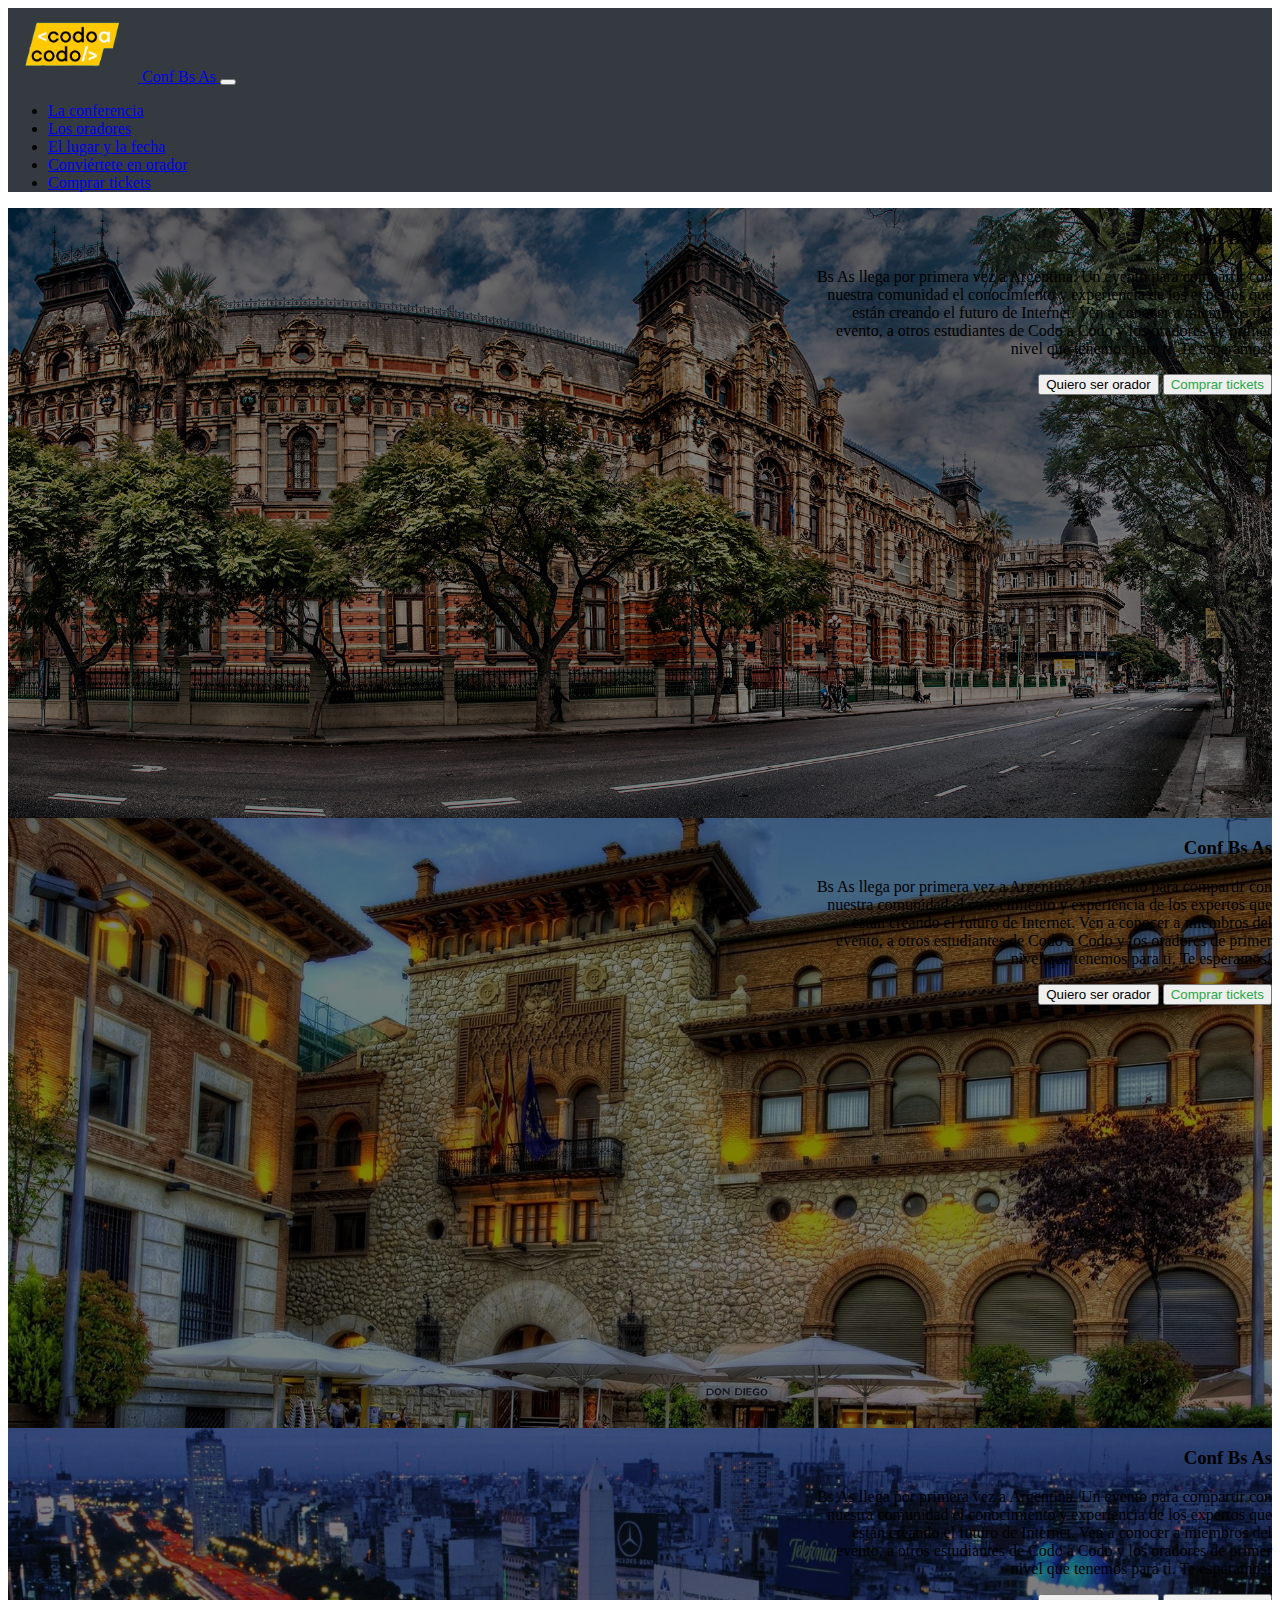
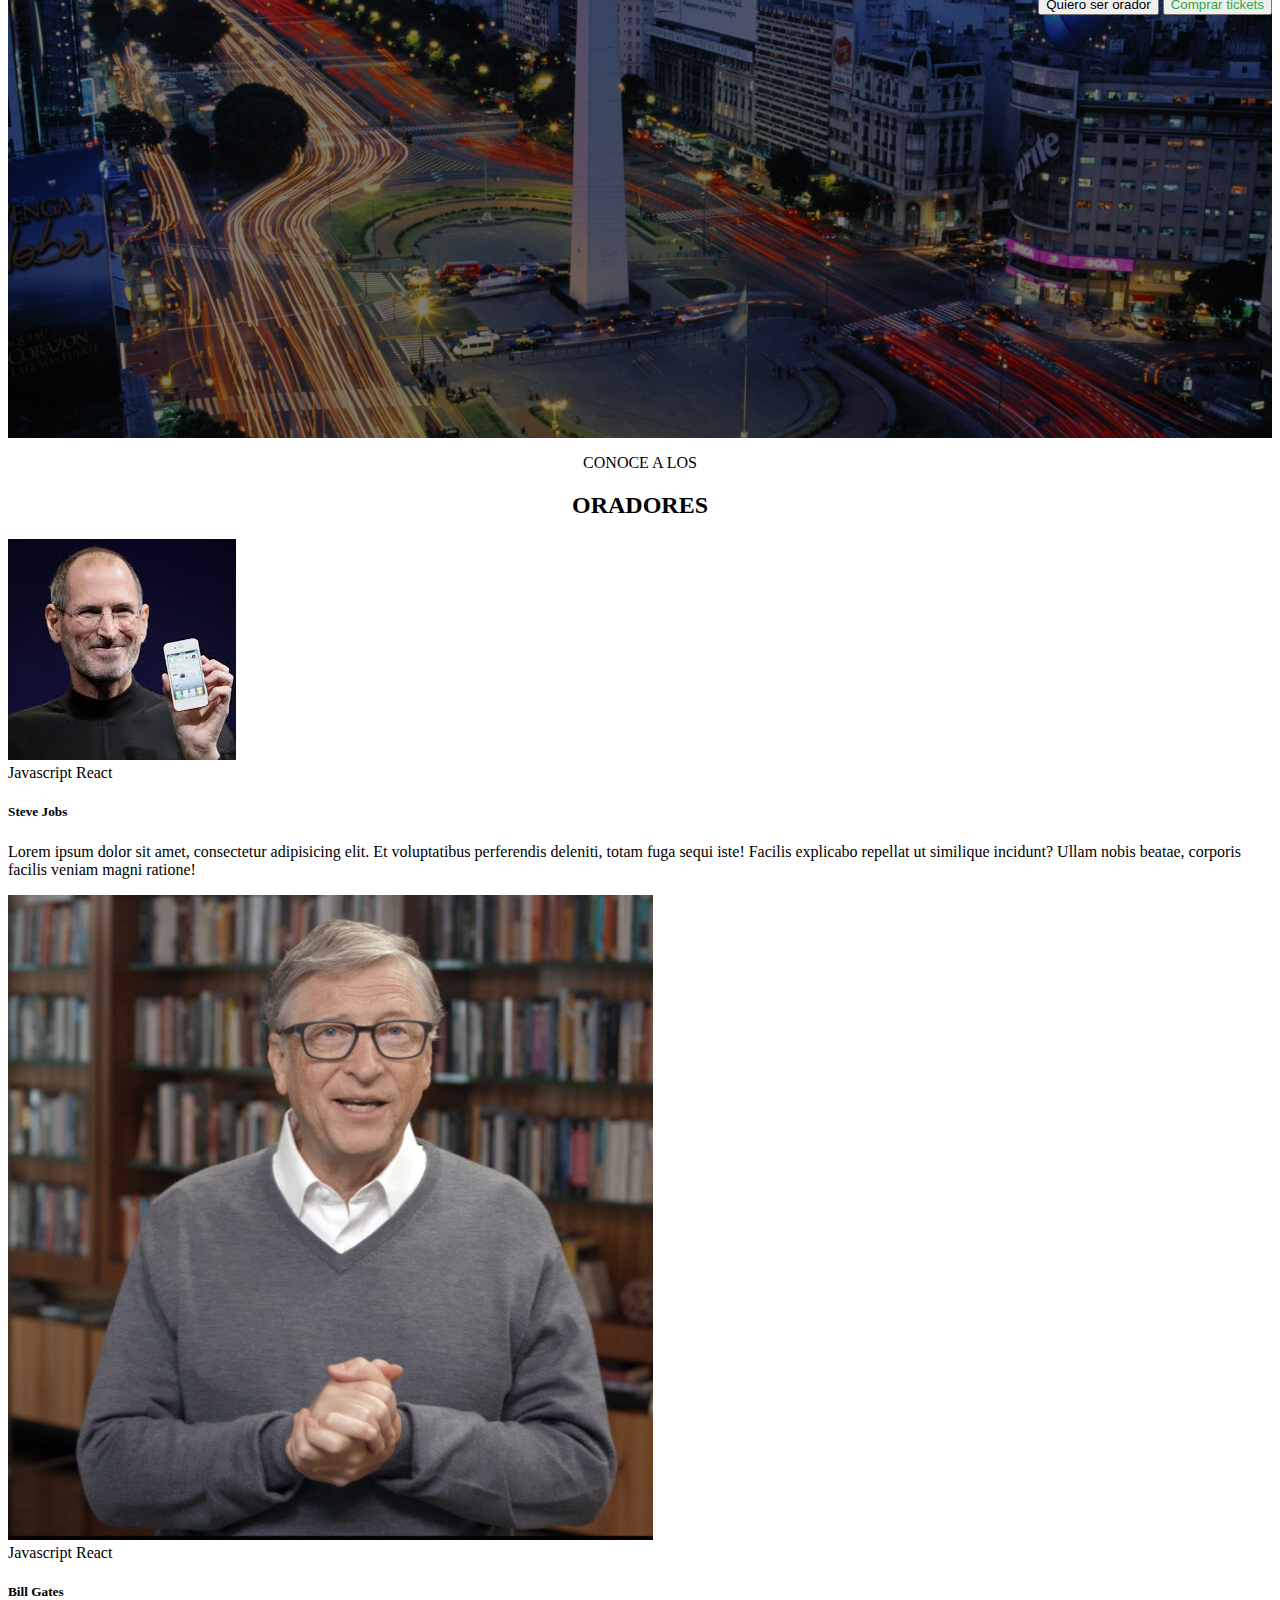
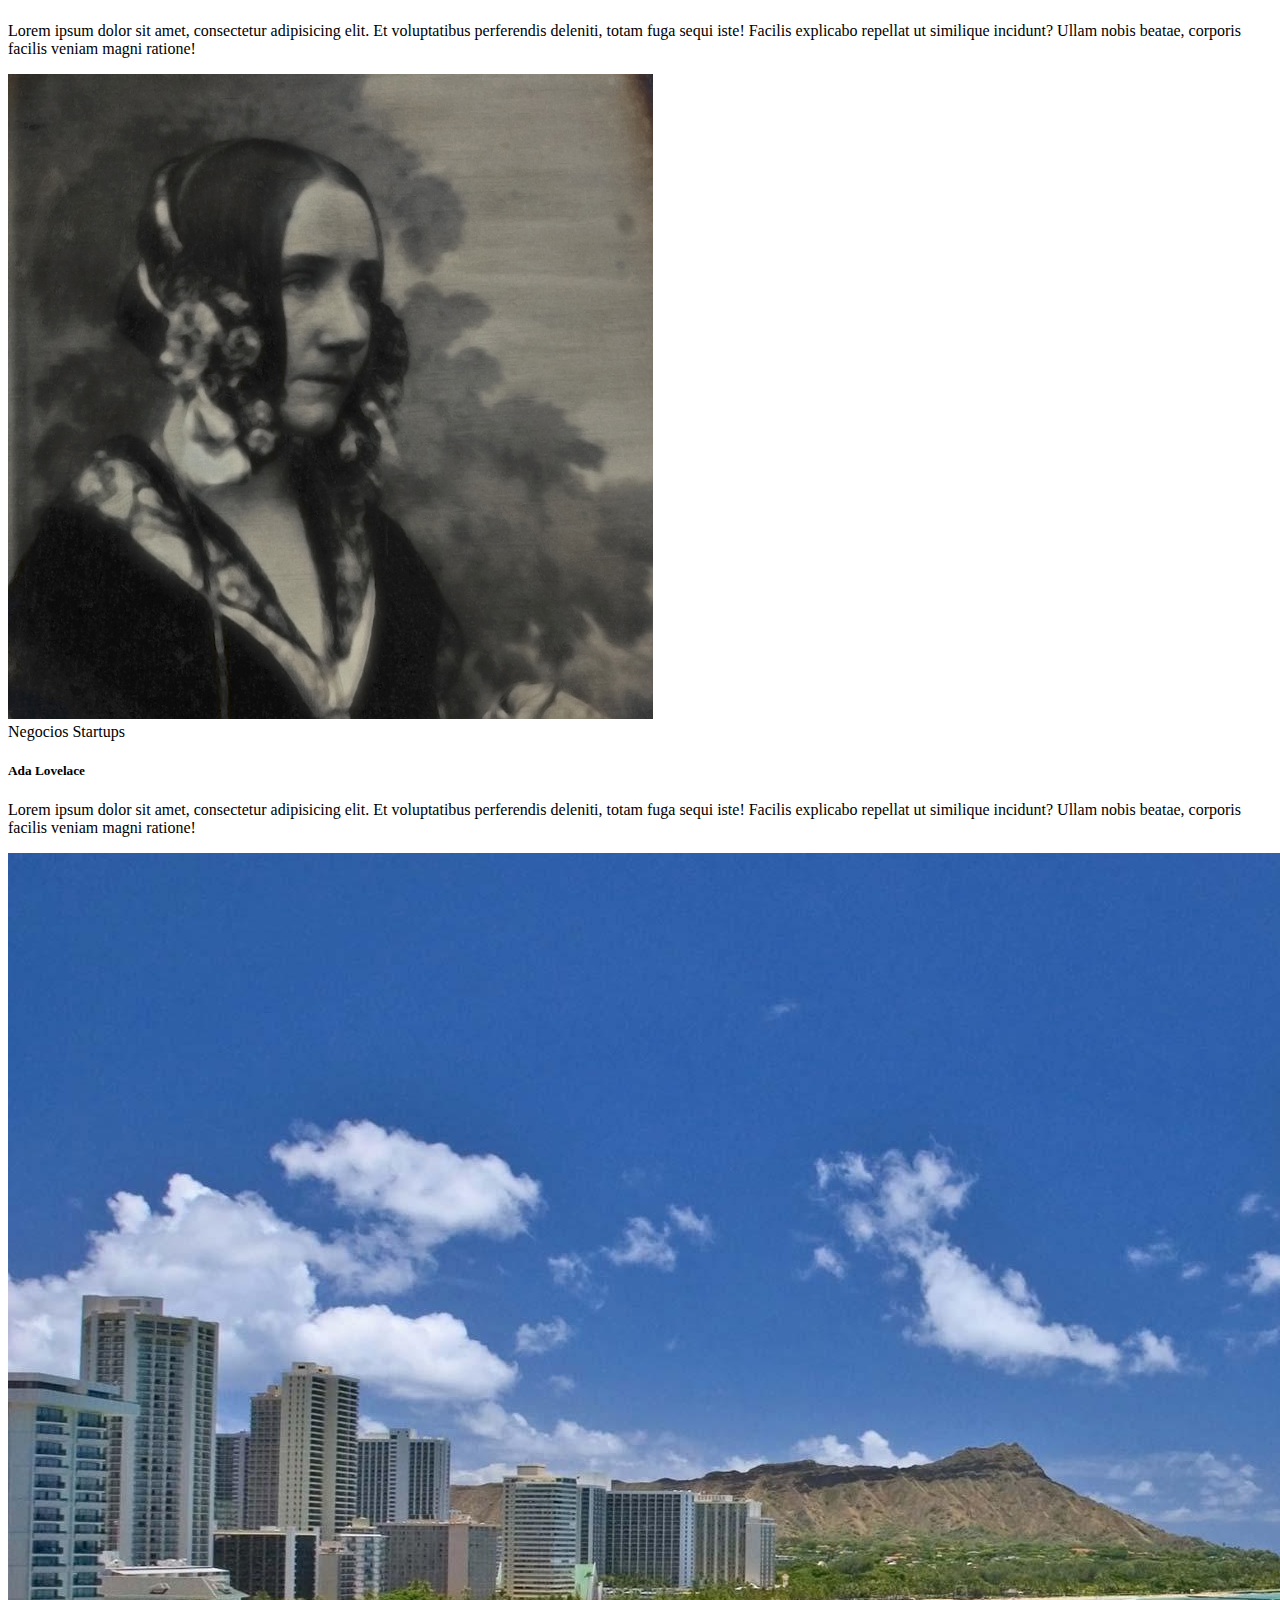
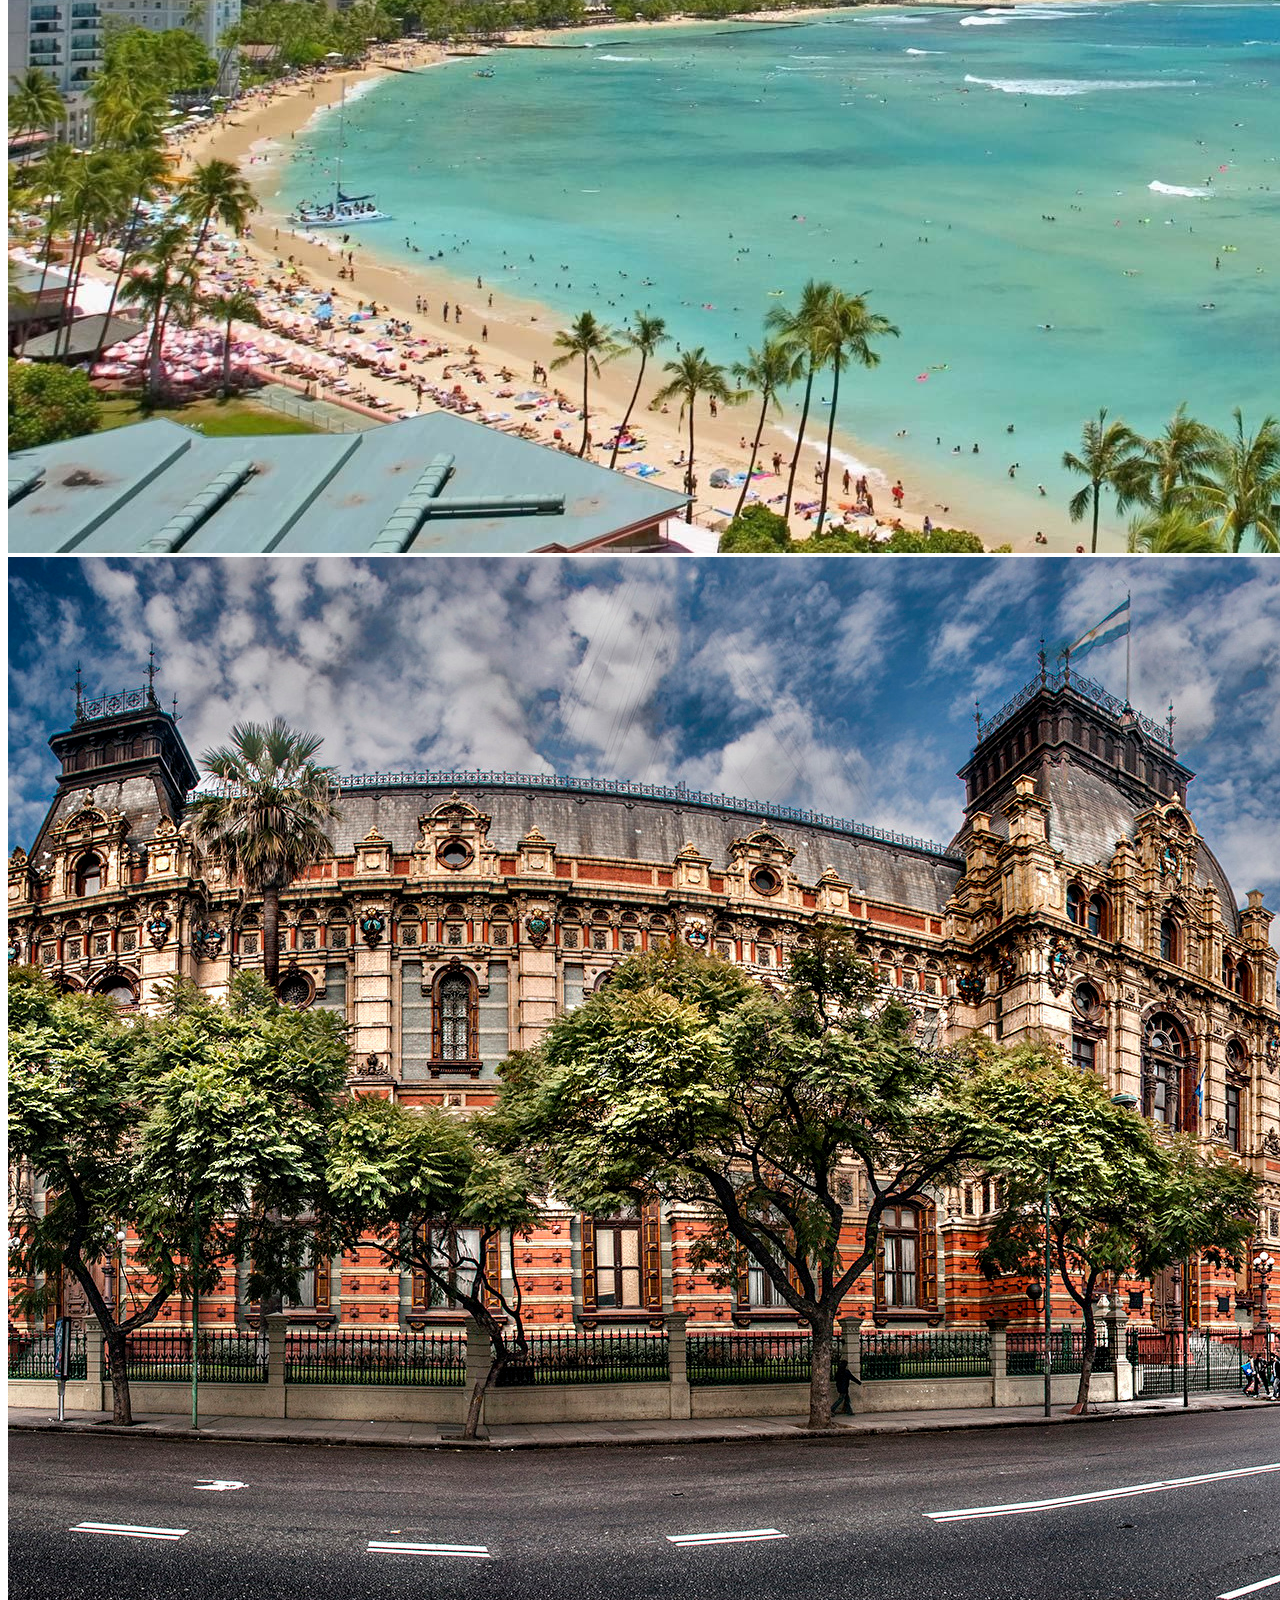
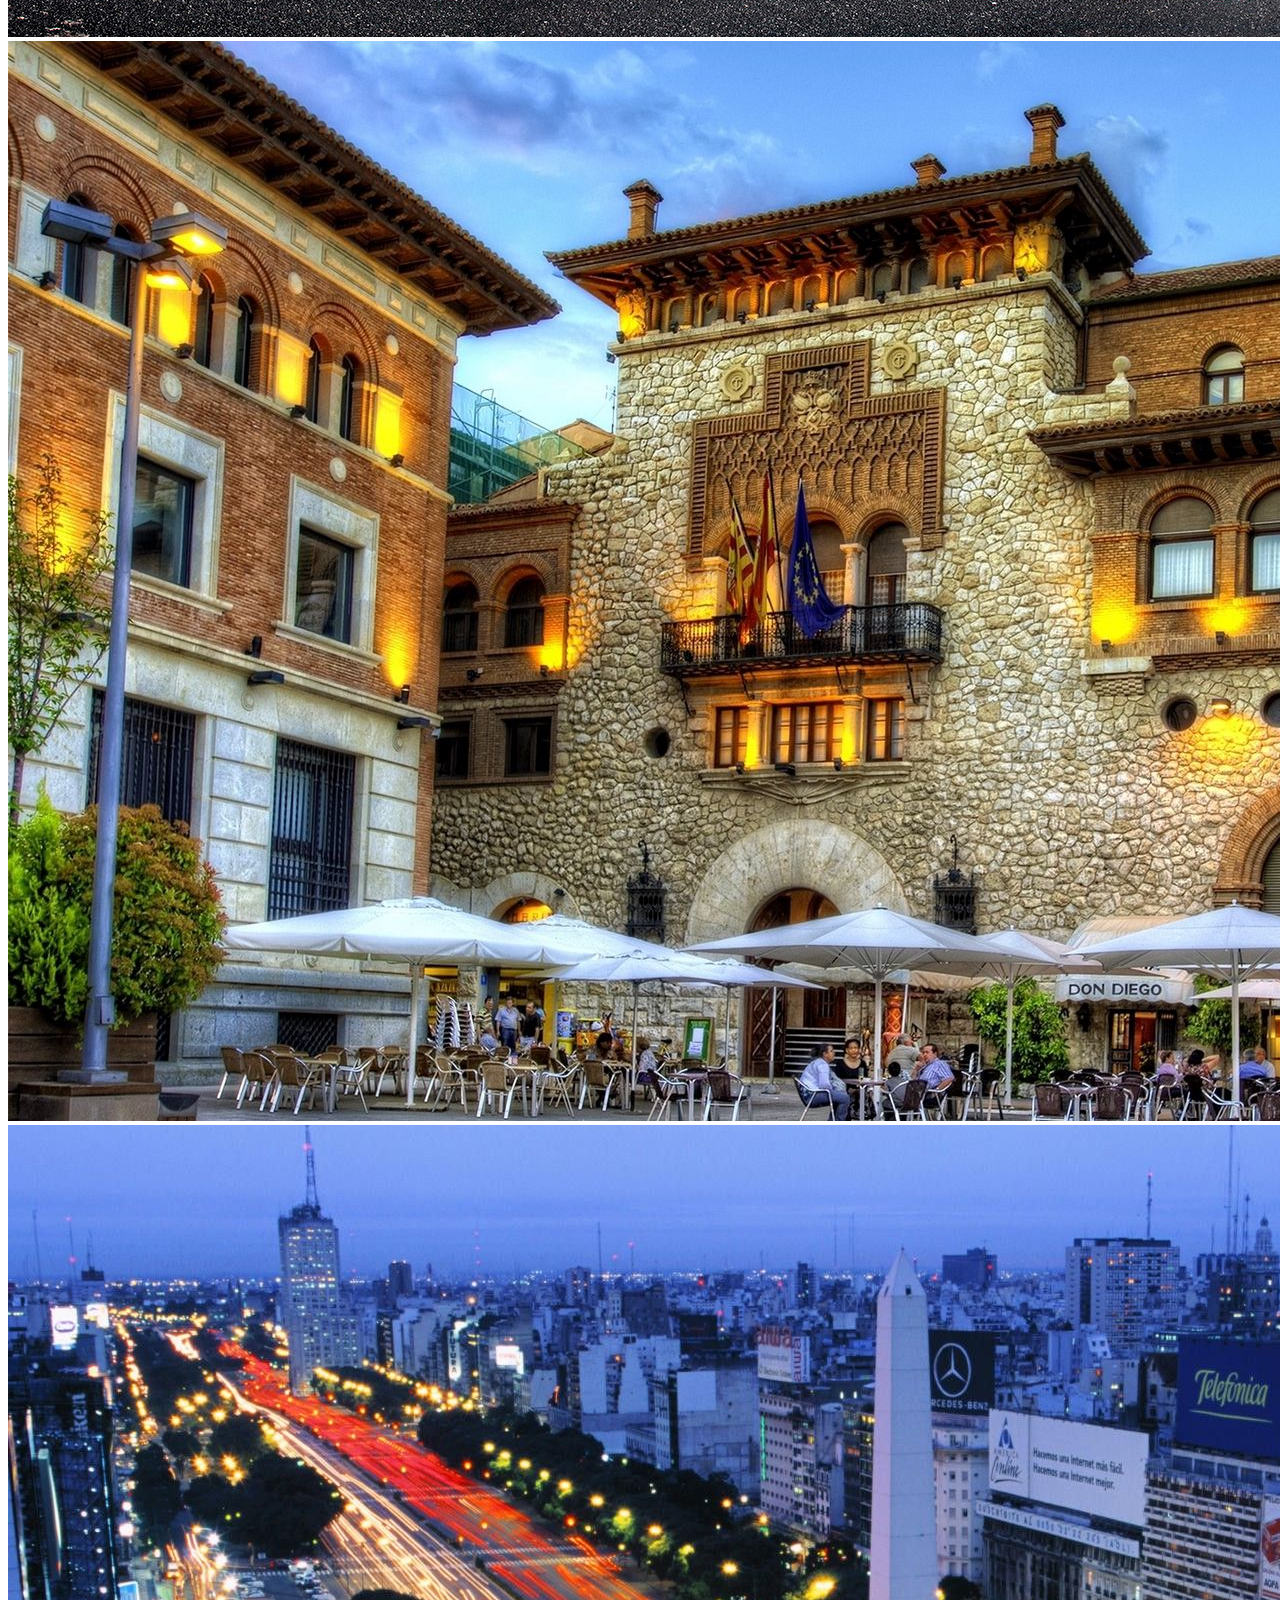
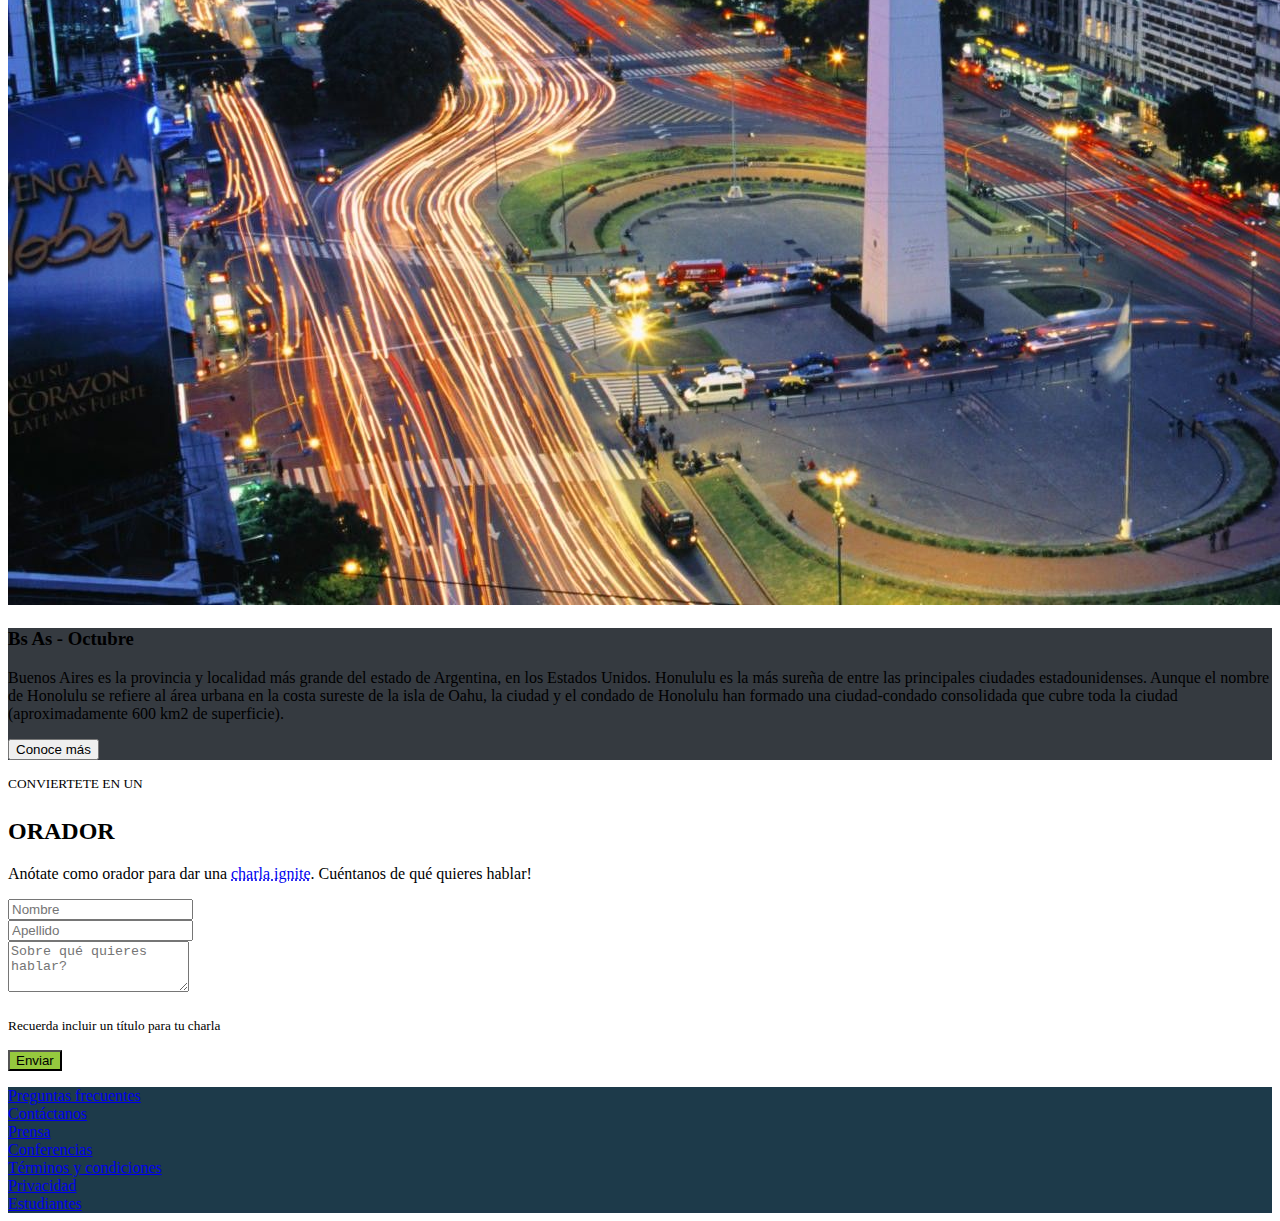
<file: index.html>
<!DOCTYPE html>
<html lang="en">

<head>
    <!-- Required meta tags -->
    <meta charset="UTF-8">
    <meta http-equiv="X-UA-Compatible" content="IE=edge">
    <meta name="viewport" content="width=device-width, initial-scale=1.0">

    <!-- CSS -->
    <link rel="stylesheet" href="stylesheets.css">
    <!-- Bootstrap CSS
    <link rel="stylesheet" href="css/bootstrap.css">-->

    <!-- Bootstrap CSS -->
    <link href="https://cdn.jsdelivr.net/npm/bootstrap@5.1.3/dist/css/bootstrap.min.css" rel="stylesheet"
        integrity="sha384-1BmE4kWBq78iYhFldvKuhfTAU6auU8tT94WrHftjDbrCEXSU1oBoqyl2QvZ6jIW3" crossorigin="anonymous">

    <title>TP Integrador #1</title>
</head>

<body>
    <!-- HEADER -->
    <header>
        <!-- Navbar container -->
        <nav class="navbar fixed-top navbar-expand-lg navbar-dark bg-graynav">
            <div class="container" style="max-width: 90%;">
                <a class="navbar-brand ps-3 p-2 fs-3" href="index.html">
                    <img src="Imagenes/codoacodo.png" alt="" width="130px" height="auto"
                        class="d-inline-block align-text-center">
                    Conf Bs As
                </a>
                <button class="navbar-toggler" type="button" data-bs-toggle="collapse"
                    data-bs-target="#navbarTogglerDemo02" aria-controls="navbarTogglerDemo02" aria-expanded="false"
                    aria-label="Toggle navigation">
                    <span class="navbar-toggler-icon pr-2"></span>
                </button>

                <div class="collapse navbar-collapse" id="navbarTogglerDemo02">
                    <ul class="navbar-nav ms-auto mb-2 mb-lg-0 end-0 pe-3 p-2">
                        <li class="nav-item">
                            <a class="nav-link active" aria-current="page" href="#">La conferencia</a>
                        </li>
                        <li class="nav-item">
                            <a class="nav-link" href="#">Los oradores</a>
                        </li>
                        <li class="nav-item">
                            <a class="nav-link" href="#">El lugar y la fecha</a>
                        </li>
                        <li class="nav-item">
                            <a class="nav-link" href="#">Conviértete en orador</a>
                        </li>
                        <li class="nav-item">
                            <a class="nav-link text-success" href="tickets.html">Comprar tickets</a>
                        </li>
                    </ul>
                </div>
            </div>
        </nav>
    </header>

    <!-- MAIN -->
    <main>
        <!-- Carrousel -->
        <div id="carouselExampleSlidesOnly" class="carousel slide" data-bs-ride="carousel">
            <div class="carousel-inner">
                <div class="carousel-item active img-1 tot-img">
                    <div class="grad-img">
                        <div class="carousel-caption d-none d-md-block">
                            <h3>Conf Bs As</h3>
                            <p>Bs As llega por primera vez a Argentina. Un evento para compartir con<br>
                                nuestra comunidad el conocimiento y experiencia de los expertos que<br>
                                están creando el futuro de Internet. Ven a conocer a miembros del<br>
                                evento, a otros estudiantes de Codo a Codo y los oradores de primer<br>
                                nivel que tenemos para ti. Te esperamos!</p>
                            <div class="d-grid gap-2 d-md-block">
                                <button type="button" class="btn btn-outline-light">Quiero ser orador</button>
                                <button type="button" class="btn btn-success c-green">Comprar tickets</button>
                            </div>
                        </div>
                    </div>
                </div>

                <div class="carousel-item img-2 tot-img">
                    <div class="grad-img">
                        <div class="carousel-caption d-none d-md-block">
                            <h3>Conf Bs As</h3>
                            <p>Bs As llega por primera vez a Argentina. Un evento para compartir con<br>
                                nuestra comunidad el conocimiento y experiencia de los expertos que<br>
                                están creando el futuro de Internet. Ven a conocer a miembros del<br>
                                evento, a otros estudiantes de Codo a Codo y los oradores de primer<br>
                                nivel que tenemos para ti. Te esperamos!</p>
                            <div class="d-grid gap-2 d-md-block">
                                <button type="button" class="btn btn-outline-light">Quiero ser orador</button>
                                <button type="button" class="btn btn-success c-green">Comprar tickets</button>
                            </div>
                        </div>
                    </div>
                </div>

                <div class="carousel-item img-3 tot-img">
                    <div class="grad-img">
                        <div class="carousel-caption d-none d-md-block">
                            <h3>Conf Bs As</h3>
                            <p>Bs As llega por primera vez a Argentina. Un evento para compartir con<br>
                                nuestra comunidad el conocimiento y experiencia de los expertos que<br>
                                están creando el futuro de Internet. Ven a conocer a miembros del<br>
                                evento, a otros estudiantes de Codo a Codo y los oradores de primer<br>
                                nivel que tenemos para ti. Te esperamos!</p>
                            <div class="d-grid gap-2 d-md-block">
                                <button type="button" class="btn btn-outline-light">Quiero ser orador</button>
                                <button type="button" class="btn btn-success c-green">Comprar tickets</button>
                            </div>
                        </div>
                    </div>
                </div>

            </div>
        </div>

        <!-- Cards -->
        <div class="container">
            <!-- Texto superior de cards -->
            <p class="text-secondary pb-0 mb-0 mt-3" style="text-align: center;">CONOCE A LOS</p>
            <h2 style="text-align: center;">ORADORES</h2>

            <!-- Cards -->
            <div class="row row-cols-1 row-cols-md-3 g-3">
                <div class="col">
                    <div class="card h-100">
                        <img src="Imagenes/steve.jpg" class="card-img-top" alt="...">
                        <div class="card-body">
                            <span class="badge bg-warning text-dark">Javascript</span>
                            <span class="badge bg-info text-light">React</span>
                            <h5 class="card-title">Steve Jobs</h5>
                            <p class="card-text">Lorem ipsum dolor sit amet, consectetur adipisicing elit. Et
                                voluptatibus
                                perferendis deleniti, totam fuga sequi iste! Facilis explicabo repellat ut similique
                                incidunt?
                                Ullam nobis beatae, corporis facilis veniam magni ratione!</p>
                        </div>
                    </div>
                </div>
                <div class="col">
                    <div class="card h-100">
                        <img src="Imagenes/bill.jpg" class="card-img-top" alt="...">
                        <div class="card-body">
                            <span class="badge bg-warning text-dark">Javascript</span>
                            <span class="badge bg-info text-light">React</span>
                            <h5 class="card-title">Bill Gates</h5>
                            <p class="card-text">Lorem ipsum dolor sit amet, consectetur adipisicing elit. Et
                                voluptatibus
                                perferendis deleniti, totam fuga sequi iste! Facilis explicabo repellat ut similique
                                incidunt?
                                Ullam nobis beatae, corporis facilis veniam magni ratione!</p>
                        </div>
                    </div>
                </div>
                <div class="col">
                    <div class="card h-100">
                        <img src="Imagenes/ada.jpeg" class="card-img-top" alt="...">
                        <div class="card-body">
                            <span class="badge bg-secondary">Negocios</span>
                            <span class="badge bg-danger">Startups</span>
                            <h5 class="card-title">Ada Lovelace</h5>
                            <p class="card-text">Lorem ipsum dolor sit amet, consectetur adipisicing elit. Et
                                voluptatibus
                                perferendis deleniti, totam fuga sequi iste! Facilis explicabo repellat ut similique
                                incidunt?
                                Ullam nobis beatae, corporis facilis veniam magni ratione!</p>
                        </div>
                    </div>
                </div>
            </div>
        </div>

        <!-- Card y Carrusel -->
        <div class="card mb-3 text-light mt-4" style="max-width: 100%;">
            <div class="row g-0">
                <div class="col-md-6 d-flex border">
                    <!-- Carrusel -->
                    <div id="carouselExampleSlidesOnly" class="carousel slide" data-bs-ride="carousel">
                        <div class="carousel-inner">
                            <div class="carousel-item active">
                                <img src="Imagenes/honolulu.jpg" class="d-block w-100" alt="...">
                            </div>
                            <div class="carousel-item">
                                <img src="Imagenes/hawaii.jpg" class="d-block w-100" alt="...">
                            </div>
                            <div class="carousel-item">
                                <img src="Imagenes/hawaii2.jpg" class="d-block w-100" alt="...">
                            </div>
                            <div class="carousel-item">
                                <img src="Imagenes/hawaii3.jpg" class="d-block w-100" alt="...">
                            </div>
                        </div>
                    </div>
                </div>

                <!-- Texto carrusel -->
                <div class="col-md-6 d-flex border">
                    <div class="card-body bg-graynav">
                        <h3 class="card-title">Bs As - Octubre</h3>
                        <p class="card-text">Buenos Aires es la provincia y localidad más grande del estado de
                            Argentina, en los Estados Unidos. Honululu es la más sureña de entre las principales
                            ciudades estadounidenses. Aunque el nombre de Honolulu se refiere al área urbana en la costa
                            sureste de la isla de Oahu, la ciudad y el condado de Honolulu han formado una
                            ciudad-condado consolidada que cubre toda la ciudad (aproximadamente 600 km2 de superficie).
                        </p>
                        <button type="button" class="btn btn-outline-light">Conoce más</button>
                    </div>
                </div>
            </div>
        </div>

        <!-- Form -->
        <div class="container w-50 pt-2">
            <!-- Texto superior del formulario -->
            <div class="text-center">
                <p class="text-secondary m-0"><sup>CONVIERTETE EN UN</sup>
                <h2>ORADOR</h2>
                </p>
                <p class="text-secondary m-1">Anótate como orador para dar una <a href="#!" class="text-secondary"
                        style="text-decoration-style: dotted;">charla ignite</a>. Cuéntanos de qué quieres
                    hablar!</p>
            </div>
            <!-- Formulario -->
            <form class="row g-1 gx-5">
                <div class="col-md-6 mb-3">
                    <input type="text" class="form-control" placeholder="Nombre">
                </div>
                <div class="col-md-6 mb-3">
                    <input type="text" class="form-control" placeholder="Apellido">
                </div>
                <div class="mb-3">
                    <textarea class="form-control fs-4" rows="3" placeholder="Sobre qué quieres hablar?"></textarea>
                    <p class="text-secondary"><sub>Recuerda incluir un título para tu charla</sub></p>
                </div>
                <div class="d-grid">
                    <button class="btn text-white fs-5" style="background-color: #96c93e;" type="submit">Enviar</button>
                </div>
            </form>
        </div>
    </main>

    <!-- FOOTER -->
    <footer class="text-center text-white">
        <section class="mt-8">
            <div class="row align-items-center d-inline-flex justify-content-center p-4">
                <!-- Links del footer -->
                <div class="col gx-5">
                    <a href="#!" class="text-white text-decoration-none">Preguntas frecuentes</a>
                </div>
                <div class="col gx-5">
                    <a href="#!" class="text-white text-decoration-none">Contáctanos</a>
                </div>
                <div class="col gx-5">
                    <a href="#!" class="text-white text-decoration-none">Prensa</a>
                </div>
                <div class="col gx-5">
                    <a href="#!" class="text-white text-decoration-none">Conferencias</a>
                </div>
                <div class="col gx-5">
                    <a href="#!" class="text-white text-decoration-none">Términos y condiciones</a>
                </div>
                <div class="col gx-5">
                    <a href="#!" class="text-white text-decoration-none">Privacidad</a>
                </div>
                <div class="col">
                    <a href="#!" class="text-white text-decoration-none">Estudiantes</a>
                </div>
            </div>
        </section>


    <!-- Option 1: Bootstrap Bundle with Popper -->
    <script src="https://cdn.jsdelivr.net/npm/bootstrap@5.1.3/dist/js/bootstrap.bundle.min.js"
        integrity="sha384-ka7Sk0Gln4gmtz2MlQnikT1wXgYsOg+OMhuP+IlRH9sENBO0LRn5q+8nbTov4+1p"
        crossorigin="anonymous"></script>

    <!-- Option 2: Separate Popper and Bootstrap JS -->
    <!--
    <script src="https://cdn.jsdelivr.net/npm/@popperjs/core@2.10.2/dist/umd/popper.min.js" integrity="sha384-7+zCNj/IqJ95wo16oMtfsKbZ9ccEh31eOz1HGyDuCQ6wgnyJNSYdrPa03rtR1zdB" crossorigin="anonymous"></script>
    <script src="https://cdn.jsdelivr.net/npm/bootstrap@5.1.3/dist/js/bootstrap.min.js" integrity="sha384-QJHtvGhmr9XOIpI6YVutG+2QOK9T+ZnN4kzFN1RtK3zEFEIsxhlmWl5/YESvpZ13" crossorigin="anonymous"></script>
    -->
</body>

</html>
</file>
<file: stylesheets.css>
.bg-graynav {
    background-color: #353a40;
}

.c-green {
    color: #29a744;
}

.h-carousel {
    height: 700px;
}

.op-img {
    opacity: .2;
    filter: alpha(opacity=50);
    background-color: rgba(0, 0, 0, 0.5);
    transition: all 1s;
    -webkit-transition: all 1s;
}

.tot-img {
    background-position: center;
    background-repeat: no-repeat;
    background-size: cover;
    height: 610px;
    width: 100%;
    position: relative; 
}

.img-1 {
    background-image: url(Imagenes/ba1.jpg);
}

.img-2 {
    background-image: url(Imagenes/ba2.jpg); 
}

.img-3{
    background-image: url(Imagenes/ba3.jpg); 
}

.grad-img{
    position: absolute;
    background-color: rgba(0,0,0,.5) ;
    width: 100%;
    height: 100%;
}

.grad-img div{
    bottom: 10rem;
    right: 8rem;
    text-align: end;
} 

footer {
    background-color: #1d3a4a;
    margin-top: 1rem;
}

footer .bg-cr {
    background-color: rgba(0, 0, 0, 0.2);
}
</file>
